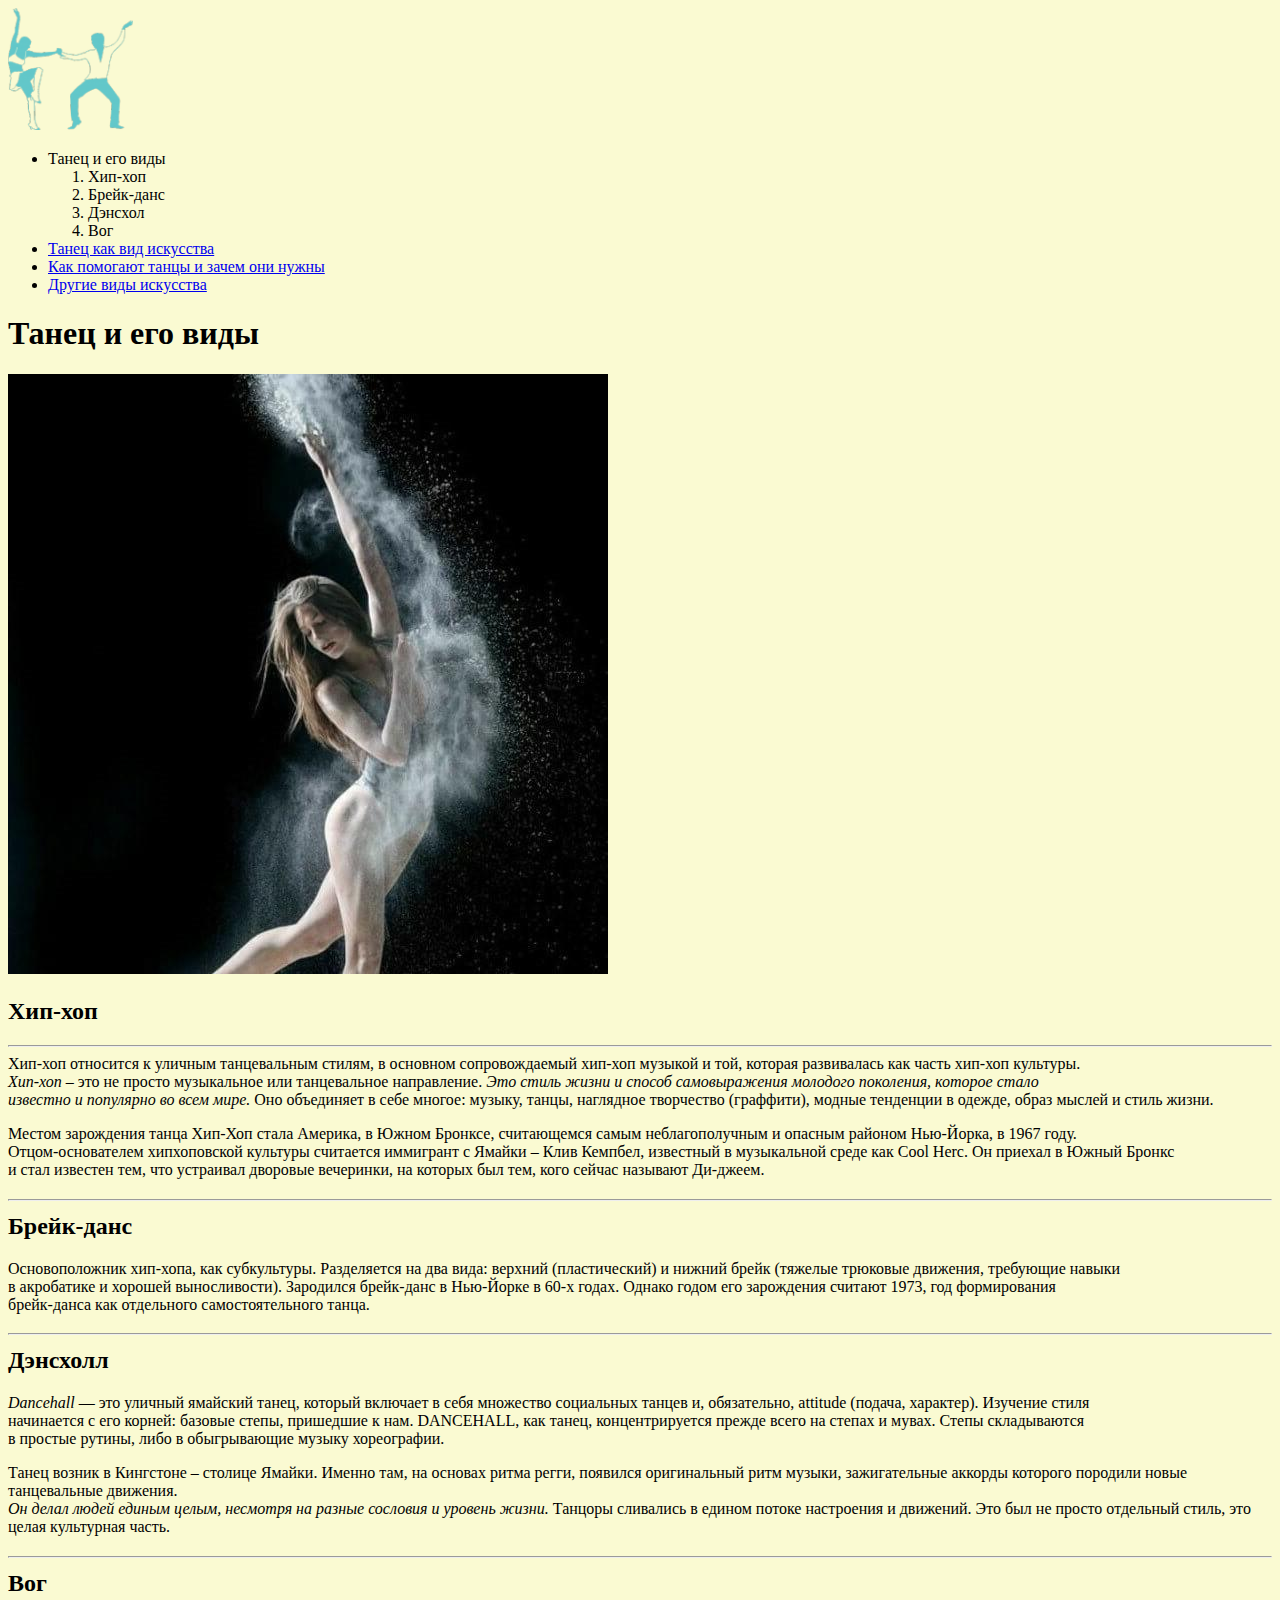
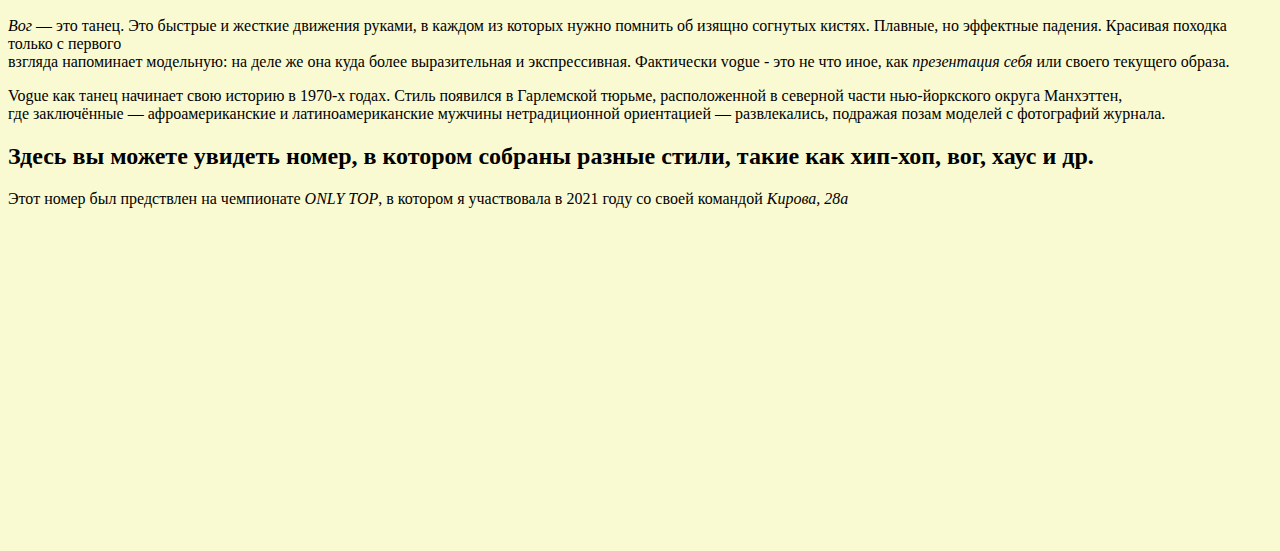
<file: index.html>
<!doctype html>
	<html>
		<head>
			<meta charset="utf-8">
			<title>Танец</title>
            <link  href="style.css" rel="stylesheet">
		</head>
		<body>
            <img src="./ib1_m_300x295_s_125x122.png">
            <ul>
                <li>
                    Танец и его виды
                    <ol>
                        <li>Хип-хоп</li>
                        <li>Брейк-данс</li>
                        <li>Дэнсхол</li>
                        <li>Вог</li>
                    </ol>
                </li>
                <li><a href="./css.html">Танец как вид искусства</a></li>
                <li><a href="./how.html">Как помогают танцы и зачем они нужны</a></li>
                <li><a href="./other.html">Другие виды искусства</a></li>
            </ul>
            <h1>Танец и его виды</h1>
            <img src="./tan2_lecac.AzBgh_.jpg">
            <h2>Хип-хоп</h2>
            <p><hr>Хип-хоп относится к уличным танцевальным стилям, в основном сопровождаемый хип-хоп музыкой и той, которая развивалась как часть хип-хоп культуры.
            <br><i>Хип-хоп</i> – это не просто музыкальное или танцевальное направление. <em>Это стиль жизни и способ самовыражения молодого поколения, которое стало
            <br>известно и популярно во всем мире.</em> Оно объединяет в себе многое: музыку, танцы, наглядное творчество (граффити), модные тенденции в одежде, образ мыслей и стиль жизни. </p>
            <p>Местом зарождения танца Хип-Хоп стала Америка, в Южном Бронксе, считающемся самым неблагополучным и опасным районом Нью-Йорка, в 1967 году.
            <br>Отцом-основателем хипхоповской культуры считается иммигрант с Ямайки – Клив Кемпбел, известный в музыкальной среде как Cool Herc. Он приехал в Южный Бронкс
            <br>и стал известен тем, что устраивал дворовые вечеринки, на которых был тем, кого сейчас называют Ди-джеем. </p>
            <h2><hr>Брейк-данс</h2>
            <p>Oсновоположник хип-хопа, как субкультуры. Разделяется на два вида: верхний (пластический) и нижний брейк (тяжелые трюковые движения, требующие навыки
            <br>в акробатике и хорошей выносливости). Зародился брейк-данс в Нью-Йорке в 60-х годах. Однако годом его зарождения считают 1973, год формирования
            <br>брейк-данса как отдельного самостоятельного танца.</p>
            <h2><hr>Дэнсхолл</h2>
            <p><i>Dancehall</i> — это уличный ямайский танец, который включает в себя множество социальных танцев и, обязательно, attitude (подача, характер). Изучение стиля
            <br>начинается с его корней: базовые степы, пришедшие к нам. DANCEHALL, как танец, концентрируется прежде всего на степах и мувах. Степы складываются
            <br>в простые рутины, либо в обыгрывающие музыку хореографии.</p>
            <p>Танец возник в Кингстоне – столице Ямайки. Именно там, на основах ритма регги, появился оригинальный ритм музыки, зажигательные аккорды которого породили новые танцевальные движения.
            <br><em>Он делал людей единым целым, несмотря на разные сословия и уровень жизни.</em> Танцоры сливались в едином потоке настроения и движений. Это был не просто отдельный стиль, это целая культурная часть.
            </p>
            <h2><hr>Вог</h2>
			<p><i>Вог</i> — это танец. Это быстрые и жесткие движения руками, в каждом из которых нужно помнить об изящно согнутых кистях. Плавные, но эффектные падения. Красивая походка только с первого
            <br>взгляда напоминает модельную: на деле же она куда более выразительная и экспрессивная. Фактически vogue - это не что иное, как <em>презентация себя</em> или своего текущего образа.</p>
            <p>Vogue как танец начинает свою историю в 1970-х годах. Стиль появился в Гарлемской тюрьме, расположенной в северной части нью-йоркского округа Манхэттен,
            <br>где заключённые — афроамериканские и латиноамериканские мужчины нетрадиционной ориентацией — развлекались, подражая позам моделей с фотографий журнала.</p>
            <h2>Здесь вы можете увидеть номер, в котором собраны разные стили, такие как хип-хоп, вог, хаус и др.</h2>
            <p>Этот номер был предствлен на чемпионате <em>ONLY TOP</em>, в котором я участвовала в 2021 году со своей командой <i>Кирова, 28а</i></p>
              <iframe width="560" height="315" src="https://www.youtube.com/embed/VK8gZw2Rv0w"
              title="YouTube video player" frameborder="0" allow="accelerometer; autoplay; clipboard-write; encrypted-media; gyroscope; picture-in-picture; web-share" allowfullscreen></iframe>

		</body>
	</html>
</file>
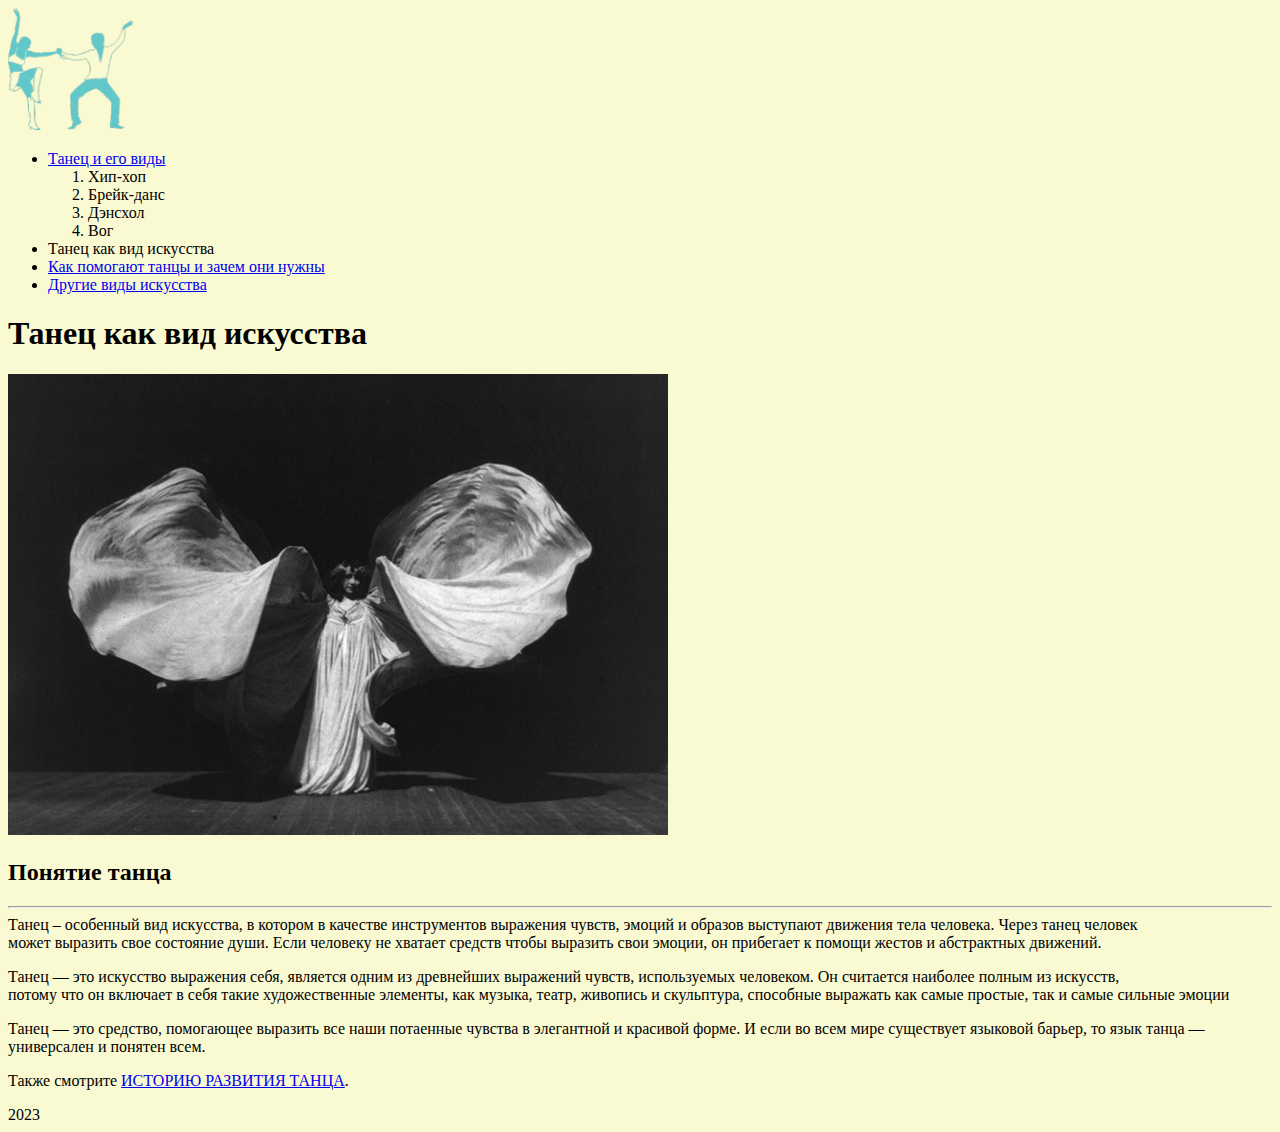
<file: css.html>
<!doctype html>
	<html>
		<head>
			<meta charset="utf-8">
			<title>Танец-вид искусства</title>
            <link  href="style.css" rel="stylesheet">
		</head>
		<body>
            <header>
                <img src="./ib1_m_300x295_s_125x122.png">
            </header>
            <nav>
                <ul>
                    <li>
                        <a href="index.html">Танец и его виды</a>
                        <ol>
                            <li>Хип-хоп</li>
                            <li>Брейк-данс</li>
                            <li>Дэнсхол</li>
                            <li>Вог</li>
                        </ol>
                    </li>
                    <li>Танец как вид искусства</li>
                    <li><a href="./how.html">Как помогают танцы и зачем они нужны</a></li>
                    <li><a href="./other.html">Другие виды искусства</a></li>
                </ul>
            </nav>
            <h1>Танец как вид искусства</h1>
            <main>
                <arctical>
                    <img src="./content_Loie-Fuller.jpg">
                    <h2>Понятие танца</h2>

                    <p><hr>Танец – особенный вид искусства, в котором в качестве инструментов выражения чувств, эмоций и образов выступают движения тела человека. Через танец человек
                    <br>может выразить свое состояние души. Если человеку не хватает средств чтобы выразить свои эмоции, он прибегает к помощи жестов и абстрактных движений.
                    </p>
                    <p>
                    Танец — это искусство выражения себя, является одним из древнейших выражений чувств, используемых человеком. Он считается наиболее полным из искусств,
                    <br>потому что он включает в себя такие художественные элементы, как музыка, театр, живопись и скульптура, способные выражать как самые простые, так и самые сильные эмоции
                    <p>Танец — это средство, помогающее выразить все наши потаенные чувства в элегантной и красивой форме. И если во всем мире существует языковой барьер, то язык танца — универсален и понятен всем.
                    </p>
                    </p>
                    <p>Также смотрите
                    <a href="https://ru.wikipedia.org/wiki/%D0%A2%D0%B0%D0%BD%D0%B5%D1%86#%D0%98%D1%81%D1%82%D0%BE%D1%80%D0%B8%D1%8F_%D1%80%D0%B0%D0%B7%D0%B2%D0%B8%D1%82%D0%B8%D1%8F">ИСТОРИЮ РАЗВИТИЯ ТАНЦА</a>.
                    </p>
                </arctical>


            </main>

            <footer>
                2023
            </footer>
		</body>
	</html>
</file>
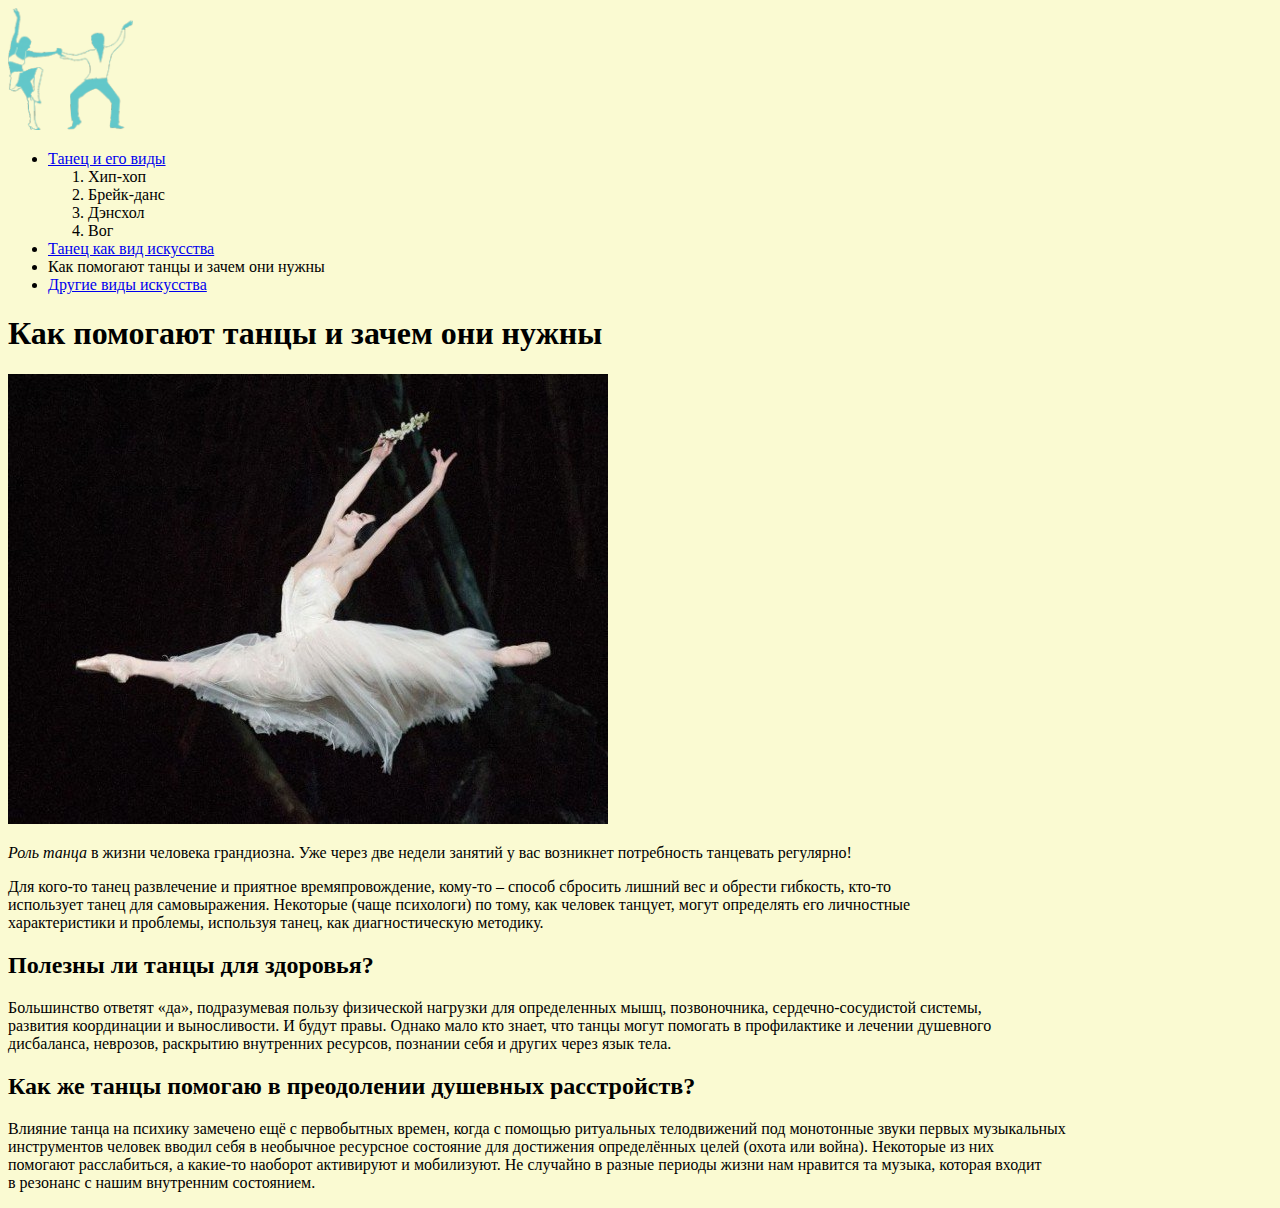
<file: how.html>
<!doctype html>
	<html>
		<head>
			<meta charset="utf-8">
			<title>Как помогают танцы и зачем они нужны</title>
            <link  href="style.css" rel="stylesheet">
		</head>
		<body>
            <img src="./ib1_m_300x295_s_125x122.png">
            <ul>
                <li>
                    <a href="./index.html">Танец и его виды</a>
                    <ol>
                        <li>Хип-хоп</li>
                        <li>Брейк-данс</li>
                        <li>Дэнсхол</li>
                        <li>Вог</li>
                    </ol>
                </li>
                <li><a href="./css.html">Танец как вид искусства</a></li>
                <li>Как помогают танцы и зачем они нужны</li>
                <li><a href="./other.html">Другие виды искусства</a></li>
            </ul>
            <h1>Как помогают танцы и зачем они нужны</h1>
            <img src="./53045873.jpg">
            <p><i>Роль танца</i> в жизни человека грандиозна. Уже через две недели занятий у вас возникнет потребность танцевать регулярно!</p>
            <p>Для кого-то танец развлечение и приятное времяпровождение,  кому-то – способ сбросить лишний вес и обрести гибкость, кто-то
                <br> использует танец для самовыражения. Некоторые (чаще психологи) по тому, как человек танцует, могут определять его личностные
                <br>характеристики и проблемы, используя танец, как диагностическую методику.
                </p>
            <h2>Полезны ли танцы для здоровья?</h2>
			<p>Большинство ответят «да», подразумевая пользу физической нагрузки для определенных мышц, позвоночника, сердечно-сосудистой системы,
            <br>развития координации и выносливости. И будут правы. Однако мало кто знает, что танцы могут помогать в профилактике и лечении душевного
            <br>дисбаланса, неврозов, раскрытию внутренних ресурсов,  познании себя и других  через язык тела.
            </p>
            <h2>Как же танцы помогаю в преодолении душевных расстройств?
            </h2>
            <p>Влияние танца на психику замечено ещё с первобытных времен, когда с помощью ритуальных телодвижений под монотонные звуки первых музыкальных
            <br>инструментов человек вводил себя в необычное ресурсное состояние для достижения определённых целей (охота или война). Некоторые из них
            <br>помогают расслабиться, а какие-то наоборот активируют и мобилизуют. Не случайно в разные периоды жизни нам нравится та музыка, которая входит
            <br>в резонанс с нашим внутренним состоянием.
            </p>
        </body>
	</html>
</file>
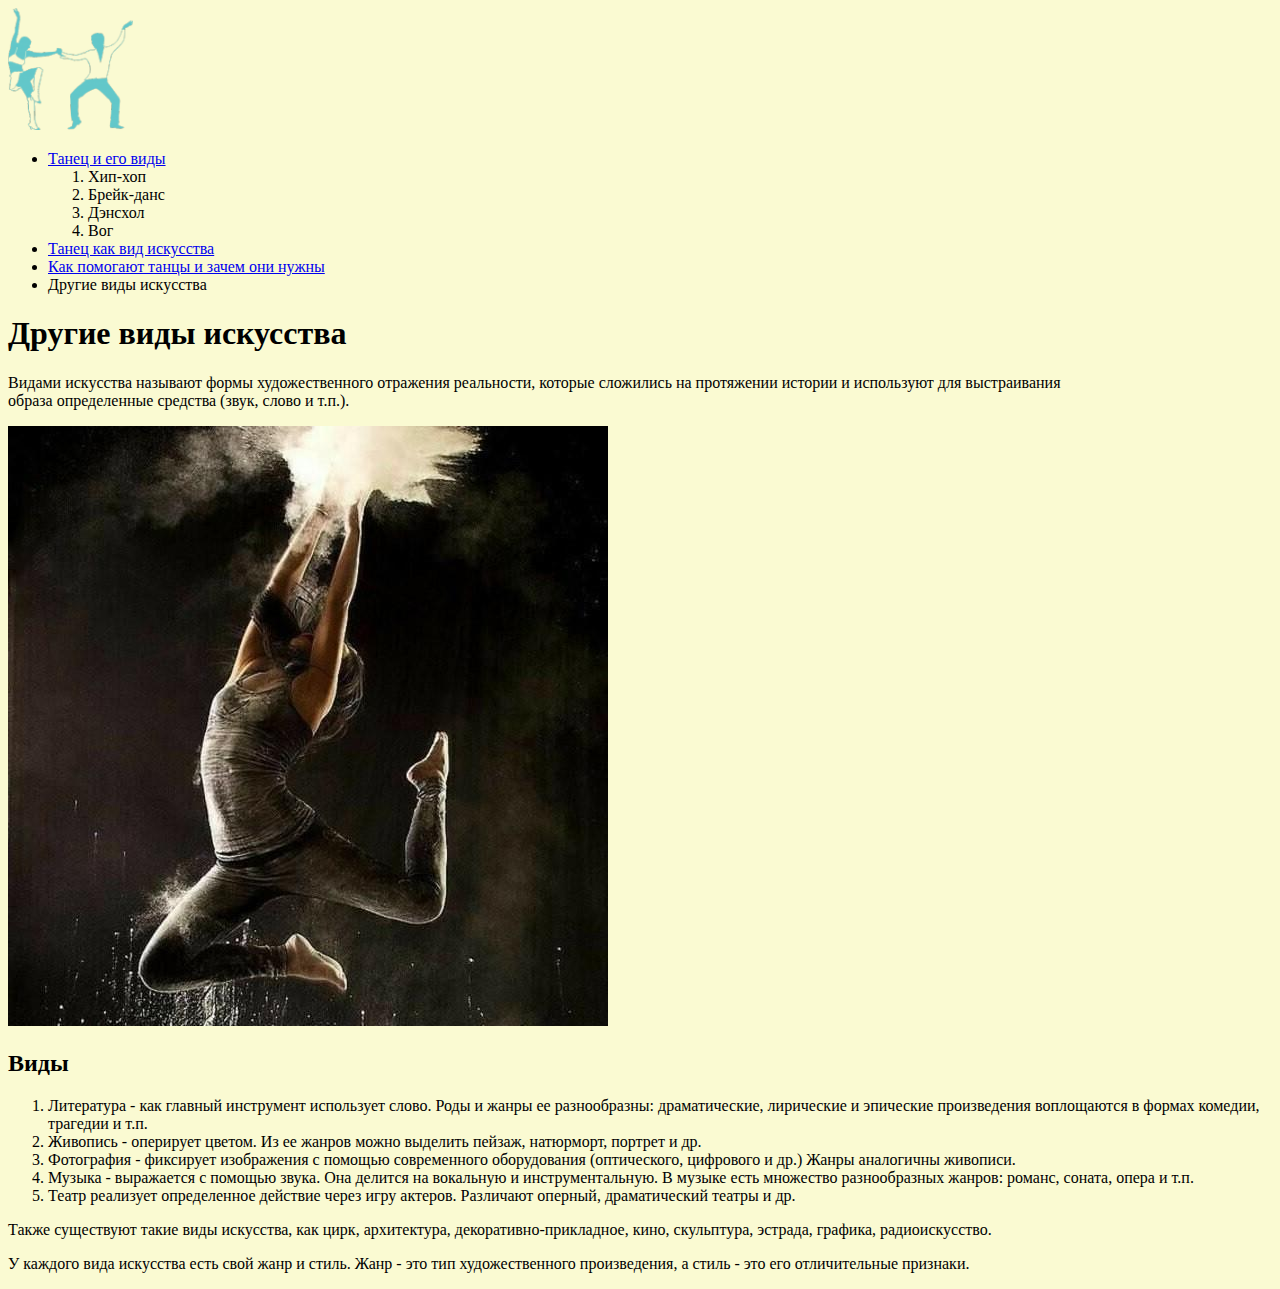
<file: other.html>
<!doctype html>
	<html>
		<head>
			<meta charset="utf-8">
			<title>Другие виды искусства</title>
            <link  href="style.css" rel="stylesheet">
		</head>
		<body>
            <img src="./ib1_m_300x295_s_125x122.png">
            <ul>
                <li>
                    <a href="./index.html">Танец и его виды</a>
                    <ol>
                        <li>Хип-хоп</li>
                        <li>Брейк-данс</li>
                        <li>Дэнсхол</li>
                        <li>Вог</li>
                    </ol>
                </li>
                <li><a href="./css.html">Танец как вид искусства</a></li>
                <li><a href="./how.html">Как помогают танцы и зачем они нужны</a></li>
                <li>Другие виды искусства</li>
            </ul>
            <h1>Другие виды искусства</h1>
            <p>
                Видами искусства называют формы художественного отражения реальности, которые сложились на протяжении истории и используют для выстраивания
                <br>образа определенные средства (звук, слово и т.п.).
            </p>
            <img src="./tan5_w2qrx.sfqFz_.jpg">
            <h2>Виды</h2>
            <ol>
                <li>Литература - как главный инструмент использует слово. Роды и жанры ее разнообразны: драматические, лирические и эпические произведения воплощаются в формах комедии, трагедии и т.п.</li>
                <li>Живопись - оперирует цветом. Из ее жанров можно выделить пейзаж, натюрморт, портрет и др. </li>
                <li>Фотография - фиксирует изображения с помощью современного оборудования (оптического, цифрового и др.) Жанры аналогичны живописи. </li>
                <li>Музыка - выражается с помощью звука. Она делится на вокальную и инструментальную. В музыке есть множество разнообразных жанров: романс, соната, опера и т.п. </li>
                <li>Театр реализует определенное действие через игру актеров. Различают оперный, драматический театры и др.</li>
            </ol>
			<p>Также существуют такие виды искусства, как цирк, архитектура, декоративно-прикладное, кино, скульптура, эстрада, графика, радиоискусство.
            </p><p>У каждого вида искусства есть свой жанр и стиль. Жанр - это тип художественного произведения, а стиль - это его отличительные признаки.
            </p>
		</body>
	</html>
</file>
<file: style.css>
body {
    background: #FAFAD2
}
</file>
